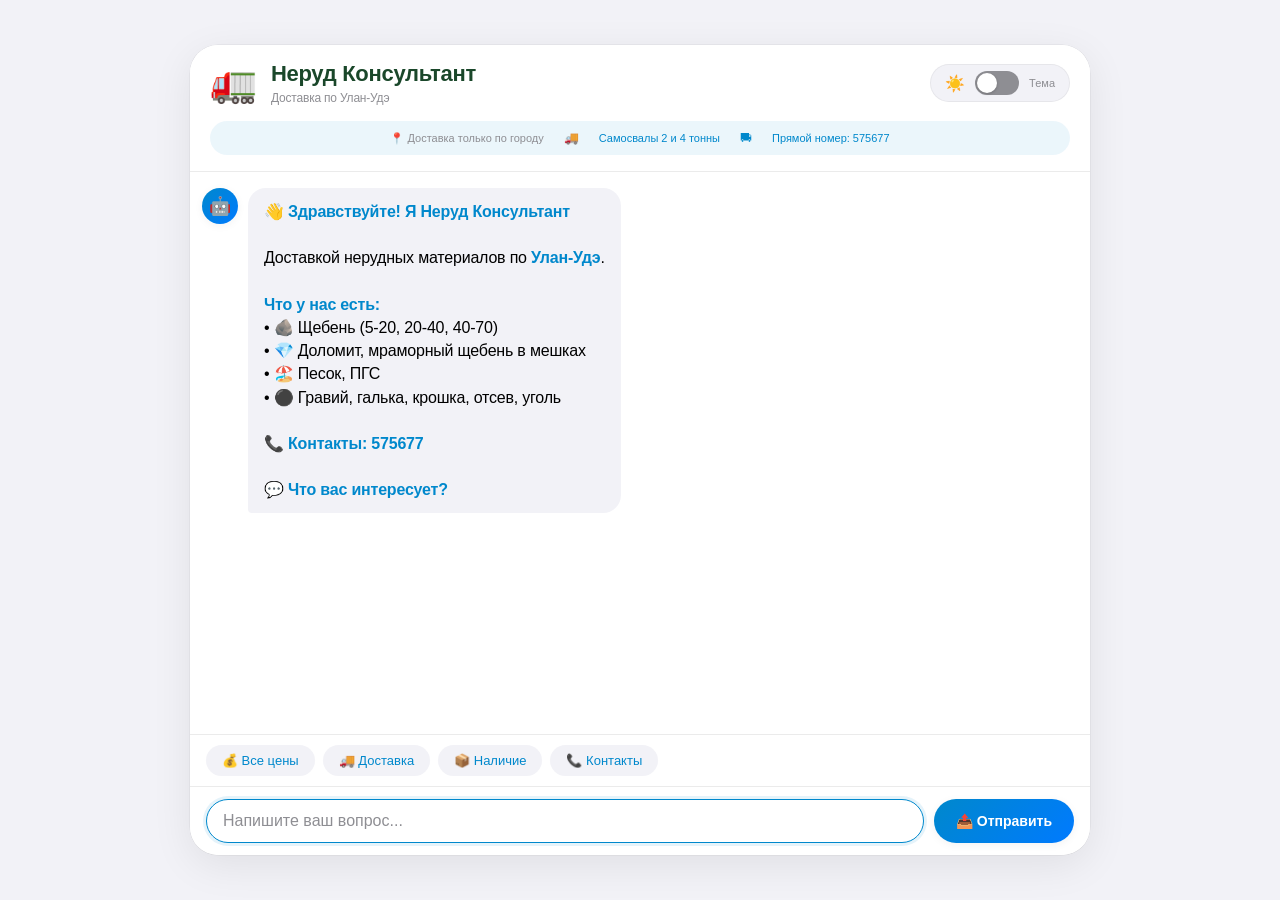
<file: frontend/index.html>
<!DOCTYPE html>
<html lang="ru">
<head>
    <meta charset="UTF-8">
    <meta name="viewport" content="width=device-width, initial-scale=1.0">
    <title>Неруд Консультант | Доставка по Улан-Удэ</title>
    <link rel="stylesheet" href="css/style.css">
</head>
<body>
    <div class="chat_container">
        <div class="chat_header">
            <div class="header_content">
                <div class="logo">
                    <span class="logo_icon">🚛</span>
                    <div class="logo_text">
                        <h1>Неруд Консультант</h1>
                        <p>Доставка по Улан-Удэ</p>
                    </div>
                </div>
                <div class="theme_switch" onclick="toggleTheme()">
                    <span class="theme_icon">☀️</span>
                    <div class="switch_track">
                        <div class="switch_thumb"></div>
                    </div>
                    <span class="theme_label">Тема</span>
                </div>
            </div>
            <div class="delivery_info">
                <span>📍 Доставка только по городу</span>
                <span class="delivery_icon">🚚</span>
                <span>Самосвалы 2 и 4 тонны</span>
                <span class="truck_icon">⛟</span>
                <span>Прямой номер: 575677</span>
            </div>
        </div>

        <div class="messages_area" id="messagesArea">
            <div class="message_bot">
                <div class="message_avatar">🤖</div>
                <div class="message_text">
                    👋 <strong>Здравствуйте! Я Неруд Консультант</strong><br><br>
                    Доставкой нерудных материалов по <strong>Улан-Удэ</strong>.<br><br>
                    
                    <strong>Что у нас есть:</strong><br>
                    • 🪨 Щебень (5-20, 20-40, 40-70)<br>
                    • 💎 Доломит, мраморный щебень в мешках<br>
                    • 🏖️ Песок, ПГС<br>
                    • ⚫ Гравий, галька, крошка, отсев, уголь<br><br>
                    
                    📞 <strong>Контакты:</strong> <a href="tel:+79991234567" class="phone_link">575677</a><br><br>
                    
                    💬 <strong>Что вас интересует?</strong>
                </div>
            </div>
        </div>

        <div class="suggestions">
            <button class="suggestion_btn" onclick="sendSuggestion('покажи все цены')">💰 Все цены</button>            <button class="suggestion_btn" onclick="sendSuggestion('доставка по улан удэ')">🚚 Доставка</button>
            <button class="suggestion_btn" onclick="sendSuggestion('какие материалы есть')">📦 Наличие</button>
            <button class="suggestion_btn" onclick="sendSuggestion('ваш телефон')">📞 Контакты</button>
        </div>

        <div class="input_area">
            <input type="text" id="userInput" placeholder="Напишите ваш вопрос..." autocomplete="off">
            <button onclick="sendMessage()">📤 Отправить</button>
        </div>
    </div>

    <script src="js/chat.js"></script>
</body>
</html>
</file>
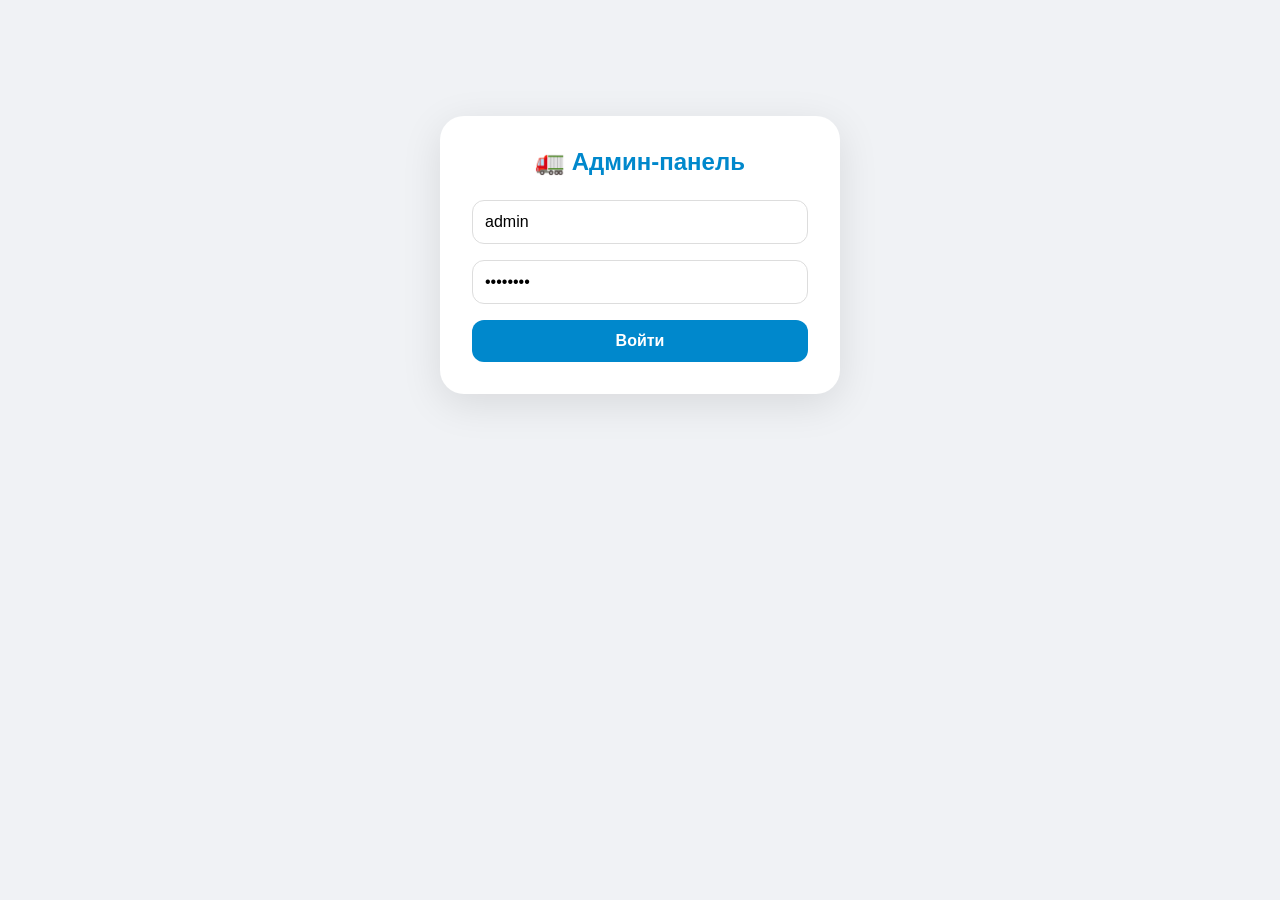
<file: frontend/admin.html>
<!DOCTYPE html>
<html lang="ru">
<head>
    <meta charset="UTF-8">
    <meta name="viewport" content="width=device-width, initial-scale=1.0, user-scalable=yes">
    <title>Админ-панель | Неруд Консультант</title>
    <link rel="stylesheet" href="css/admin.css">
</head>
<body>
    <div id="authForm" class="auth-form">
        <h2>🚛 Админ-панель</h2>
        <input type="text" id="username" placeholder="Логин" value="admin">
        <input type="password" id="password" placeholder="Пароль" value="admin123">
        <button onclick="login()">Войти</button>
    </div>

    <div id="adminPanel" style="display: none;">
        <div class="container">
            <div class="header">
                <h1>🚛 Неруд Консультант</h1>
                <p>Управление ценами и материалами</p>
            </div>
            
            <div id="status" class="status"></div>
            
            <div class="tabs">
                <button class="tab-btn active" onclick="showTab('materials')">
                    📦 Материалы
                </button>
                <button class="tab-btn" onclick="showTab('zones')">
                    🚚 Зоны доставки
                </button>
            </div>
            
            <div id="materialsTab" class="tab-content active">
                <div class="table-container">
                    <div id="materialsTable">
                        <div class="loading">Загрузка...</div>
                    </div>
                </div>
                
                <div class="add-form">
                    <h3>➕ Добавить материал</h3>
                    <div class="form-grid">
                        <input type="text" id="newKeyName" placeholder="Ключ (например: бутовый_камень)">
                        <input type="text" id="newName" placeholder="Название материала">
                        <input type="number" id="newPriceTon" placeholder="Цена за тонну (руб)" step="100">
                        <input type="number" id="newPriceBag" placeholder="Цена за мешок (руб)" step="10">
                        <input type="text" id="newUnit" placeholder="Ед. изм. (тонна/мешок)">
                        <input type="text" id="newDesc" placeholder="Описание">
                        <select id="newType">
                            <option value="ton">Сыпучий (тонны)</option>
                            <option value="bag">Мешковый</option>
                        </select>
                    </div>
                    <button class="btn btn-add" onclick="createMaterial()">➕ Создать материал</button>
                </div>
            </div>
            
            <div id="zonesTab" class="tab-content">
                <div class="table-container">
                    <div id="zonesTable">
                        <div class="loading">Загрузка...</div>
                    </div>
                </div>

                <div class="add-form">
                    <h3>➕ Добавить зону доставки</h3>
                    <div class="form-grid">
                        <input type="text" id="newZoneKey" placeholder="Ключ (например: новый_район)">
                        <input type="text" id="newZoneName" placeholder="Название зоны">
                        <input type="number" id="newZonePrice" placeholder="Цена доставки сыпучих (руб)" step="500">
                        <input type="number" id="newZoneBagPrice" placeholder="Цена доставки мешков (руб)" step="100">
                        <input type="text" id="newZoneNote" placeholder="Примечание">
                    </div>
                    <button class="btn btn-add" onclick="createZone()">➕ Создать зону</button>
                </div>

                <div class="free-delivery-section">
                    <h3>🎁 Бесплатная доставка доломита</h3>                    
                    <div class="table-container">
                        <h4 style="margin-bottom: 10px;">🗺️ Микрорайоны с бесплатной доставкой доломита</h4>
                        <div id="freeMicroTable">
                            <div class="loading">Загрузка...</div>
                        </div>
                    </div>
                    
                    <div class="free-delivery-form">
                        <div class="free-micro-input-group">
                            <label>Название микрорайона</label>
                            <input type="text" id="freeMicroName" placeholder="например: комушка" class="free-micro-input">
                        </div>
                        <div class="free-micro-input-group">
                            <label>Народное название (необязательно)</label>
                            <input type="text" id="freeMicroSlang" placeholder="например: комушка" class="free-micro-input">
                        </div>
                        <button class="btn btn-add" onclick="addFreeMicrodistrict()">➕ Добавить микрорайон</button>
                    </div>
                </div>
            </div>
        </div>
    </div>

    <script src="js/admin.js"></script>
</body>
</html>
</file>
<file: frontend/css/style.css>
:root {
    --primary-blue: #0088CC;
    --primary-blue-light: #54A9EB;
    --system-blue: #007AFF;
    --accent-brown: #A19679;
    
    --bg-body: #F2F2F7;
    --bg-container: #FFFFFF;
    --bg-message-bot: #F2F2F7;
    --bg-input: #F2F2F7;
    --bg-suggestion: #F2F2F7;
    --bg-header: rgba(255, 255, 255, 0.96);
    --bg-delivery: rgba(0, 136, 204, 0.08);
    
    --text-primary: #000000;
    --text-secondary: #8E8E93;
    --text-inverse: #FFFFFF;
    --text-logo: #1a472a;
    
    --border-light: rgba(0, 0, 0, 0.05);
    --border-medium: rgba(0, 0, 0, 0.08);
    
    --shadow-sm: 0 2px 8px rgba(0, 0, 0, 0.05);
    --shadow-md: 0 4px 12px rgba(0, 0, 0, 0.08);
    --shadow-lg: 0 10px 40px rgba(0, 0, 0, 0.08);
    
    --scrollbar-thumb: rgba(0, 0, 0, 0.2);
    --scrollbar-thumb-hover: rgba(0, 0, 0, 0.3);
}

[data-theme="dark"] {
    --primary-blue: #0088CC;
    --primary-blue-light: #54A9EB;
    --system-blue: #0A84FF;
    --accent-brown: #A19679;
    
    --bg-body: #000000;
    --bg-container: #1C1C1E;
    --bg-message-bot: #2C2C2E;
    --bg-input: #2C2C2E;
    --bg-suggestion: #2C2C2E;
    --bg-header: rgba(28, 28, 30, 0.96);
    --bg-delivery: rgba(0, 136, 204, 0.15);
    
    --text-primary: #FFFFFF;
    --text-secondary: #8E8E93;
    --text-inverse: #FFFFFF;
    --text-logo: #FFFFFF;
    
    --border-light: rgba(255, 255, 255, 0.05);
    --border-medium: rgba(255, 255, 255, 0.08);
    
    --shadow-sm: 0 2px 8px rgba(0, 0, 0, 0.2);
    --shadow-md: 0 4px 12px rgba(0, 0, 0, 0.3);
    --shadow-lg: 0 10px 40px rgba(0, 0, 0, 0.3);
    
    --scrollbar-thumb: rgba(255, 255, 255, 0.2);
    --scrollbar-thumb-hover: rgba(255, 255, 255, 0.3);
}

* {
    margin: 0;
    padding: 0;
    box-sizing: border-box;
}

body {
    font-family: -apple-system, BlinkMacSystemFont, 'SF Pro Text', 'SF Pro Display', 'Segoe UI', Roboto, Helvetica, Arial, sans-serif;
    background: var(--bg-body);
    min-height: 100vh;
    display: flex;
    justify-content: center;
    align-items: center;
    padding: 20px;
    transition: background 0.3s ease;
}

.chat_container {
    width: 100%;
    max-width: 900px;
    height: 90vh;
    background: var(--bg-container);
    border-radius: 28px;
    display: flex;
    flex-direction: column;
    overflow: hidden;
    box-shadow: var(--shadow-lg), 0 0 0 0.5px var(--border-medium);
    transition: background 0.3s ease, box-shadow 0.3s ease;
    animation: slideUp 0.4s cubic-bezier(0.2, 0.9, 0.4, 1.1);
}

@keyframes slideUp {
    from {
        opacity: 0;
        transform: translateY(30px) scale(0.98);
    }
    to {
        opacity: 1;
        transform: translateY(0) scale(1);
    }
}

.chat_header {
    background: var(--bg-header);
    backdrop-filter: blur(20px);
    -webkit-backdrop-filter: blur(20px);
    border-bottom: 0.5px solid var(--border-medium);
    padding: 16px 20px;
    position: sticky;
    top: 0;
    z-index: 10;
    transition: background 0.3s ease;
}

.header_content {
    display: flex;
    justify-content: space-between;
    align-items: center;
    margin-bottom: 16px;
    flex-wrap: wrap;
    gap: 15px;
}

.logo {
    display: flex;
    align-items: center;
    gap: 14px;
}

.logo_icon {
    font-size: 38px;
    animation: gentleBounce 2s ease-in-out infinite;
}

@keyframes gentleBounce {
    0%, 100% { transform: translateY(0); }
    50% { transform: translateY(-3px); }
}

.logo_text h1 {
    font-size: 22px;
    font-weight: 700;
    color: var(--text-logo);
    letter-spacing: -0.3px;
    margin-bottom: 4px;
}

.logo_text p {
    font-size: 12px;
    color: var(--text-secondary);
    font-weight: 500;
    letter-spacing: -0.2px;
}

.theme_switch {
    display: flex;
    align-items: center;
    gap: 10px;
    background: var(--bg-message-bot);
    padding: 6px 14px;
    border-radius: 40px;
    cursor: pointer;
    transition: all 0.2s ease;
    border: 0.5px solid var(--border-light);
    flex-shrink: 0;
}

.theme_switch:hover {
    transform: scale(1.02);
    opacity: 0.9;
}

.theme_icon {
    font-size: 16px;
}

.switch_track {
    width: 44px;
    height: 24px;
    background: var(--text-secondary);
    border-radius: 24px;
    position: relative;
    transition: background 0.3s ease;
}

.switch_thumb {
    width: 20px;
    height: 20px;
    background: white;
    border-radius: 50%;
    position: absolute;
    top: 2px;
    left: 2px;
    transition: transform 0.3s cubic-bezier(0.2, 0.9, 0.4, 1.1);
    box-shadow: 0 1px 3px rgba(0, 0, 0, 0.2);
}

[data-theme="dark"] .switch_track {
    background: var(--primary-blue);
}

[data-theme="dark"] .switch_thumb {
    transform: translateX(20px);
}

.theme_label {
    font-size: 11px;
    color: var(--text-secondary);
    font-weight: 500;
}

.delivery_info {
    display: flex;
    flex-wrap: wrap;
    justify-content: center;
    gap: 20px;
    font-size: 11px;
    padding: 10px 16px;
    background: var(--bg-delivery);
    border-radius: 30px;
    margin-top: 4px;
}

.delivery_info span {
    display: flex;
    align-items: center;
    gap: 6px;
    color: var(--primary-blue);
    font-weight: 500;
}

.delivery_info span:first-child {
    color: var(--text-secondary);
}

.delivery_icon, .truck_icon {
    font-size: 12px;
}

.messages_area {
    flex: 1;
    overflow-y: auto;
    padding: 16px 12px;
    background: var(--bg-container);
    display: flex;
    flex-direction: column;
    gap: 12px;
    transition: background 0.3s ease;
}

.messages_area::-webkit-scrollbar {
    width: 5px;
}

.messages_area::-webkit-scrollbar-track {
    background: transparent;
}

.messages_area::-webkit-scrollbar-thumb {
    background: var(--scrollbar-thumb);
    border-radius: 10px;
}

.messages_area::-webkit-scrollbar-thumb:hover {
    background: var(--scrollbar-thumb-hover);
}

.message_bot {
    display: flex;
    gap: 10px;
    animation: fadeIn 0.3s cubic-bezier(0.2, 0.9, 0.4, 1.1);
}

.message_user {
    display: flex;
    gap: 10px;
    flex-direction: row-reverse;
    animation: fadeIn 0.3s cubic-bezier(0.2, 0.9, 0.4, 1.1);
}

@keyframes fadeIn {
    from {
        opacity: 0;
        transform: translateY(8px);
    }
    to {
        opacity: 1;
        transform: translateY(0);
    }
}

.message_avatar {
    width: 36px;
    height: 36px;
    background: linear-gradient(135deg, var(--primary-blue) 0%, var(--system-blue) 100%);
    border-radius: 50%;
    display: flex;
    align-items: center;
    justify-content: center;
    font-size: 18px;
    flex-shrink: 0;
    box-shadow: var(--shadow-sm);
}

.message_user .message_avatar {
    background: linear-gradient(135deg, var(--primary-blue-light) 0%, var(--primary-blue) 100%);
}

.message_text {
    max-width: 75%;
    padding: 12px 16px;
    border-radius: 18px;
    font-size: 16px;
    line-height: 1.45;
    letter-spacing: -0.2px;
    transition: background 0.3s ease, color 0.3s ease;
    word-wrap: break-word;
    white-space: normal;
}

.message_bot .message_text {
    background: var(--bg-message-bot);
    color: var(--text-primary);
    border-bottom-left-radius: 4px;
}

.message_user .message_text {
    background: linear-gradient(135deg, var(--primary-blue) 0%, var(--system-blue) 100%);
    color: var(--text-inverse);
    border-bottom-right-radius: 4px;
}

.message_text strong {
    font-weight: 600;
    color: var(--primary-blue);
}

.phone_link {
    color: var(--primary-blue);
    text-decoration: none;
    font-weight: 600;
}

.phone_link:hover {
    text-decoration: underline;
}

.message_user .phone_link {
    color: #FFFFFF;
    text-decoration: underline;
}

.message_text .material-name {
    font-size: 17px;
    font-weight: 700;
    color: var(--text-primary);
    margin-bottom: 8px;
    display: block;
}

.message_text .price-amount {
    font-size: 22px;
    font-weight: 700;
    color: var(--system-blue);
    margin: 6px 0;
}

.message_text .total-cost {
    font-size: 20px;
    font-weight: 700;
    color: var(--system-blue);
    margin: 8px 0 6px 0;
}

.message_text .delivery-cost {
    display: inline-block;
    background: rgba(0, 136, 204, 0.1);
    padding: 4px 12px;
    border-radius: 18px;
    font-size: 13px;
    font-weight: 500;
    color: var(--primary-blue);
}

.message_text .section-title {
    font-weight: 600;
    color: var(--text-secondary);
    margin: 10px 0 6px 0;
    font-size: 13px;
    display: inline-block;
}

.message_text .separator-line {
    margin: 12px 0;
    border: none;
    height: 1px;
    background: var(--border-light);
}

.message_text .district-item {
    padding: 4px 0;
    color: var(--text-primary);
    font-size: 14px;
    line-height: 1.4;
}

.message_text .district-name {
    font-weight: 500;
    color: var(--text-primary);
}

.message_text .example-query {
    background: var(--bg-input);
    padding: 8px 12px;
    border-radius: 14px;
    font-size: 13px;
    color: var(--primary-blue);
    margin: 8px 0;
    display: inline-block;
}

.message_text .price-list {
    background: transparent;
    padding: 0;
    margin: 0;
}

.message_text .price-row {
    display: flex;
    justify-content: space-between;
    align-items: center;
    padding: 6px 0;
    gap: 12px;
    border-bottom: 0.5px solid var(--border-light);
}

.message_text .price-row:last-child {
    border-bottom: none;
}

.message_text .price-name {
    text-align: left;
    color: var(--text-primary);
    font-size: 15px;
}

.message_text .price-value {
    text-align: right;
    font-weight: 600;
    color: var(--system-blue);
    white-space: nowrap;
    font-size: 15px;
    background: rgba(0, 136, 204, 0.1);
    padding: 3px 10px;
    border-radius: 18px;
}

.suggestions {
    padding: 10px 16px;
    background: var(--bg-header);
    backdrop-filter: blur(20px);
    -webkit-backdrop-filter: blur(20px);
    border-top: 0.5px solid var(--border-medium);
    display: flex;
    gap: 8px;
    flex-wrap: wrap;
    transition: background 0.3s ease;
}

.suggestion_btn {
    display: flex;
    align-items: center;
    gap: 6px;
    padding: 8px 16px;
    background: var(--bg-suggestion);
    border: none;
    border-radius: 30px;
    cursor: pointer;
    font-size: 13px;
    font-weight: 500;
    color: var(--primary-blue);
    transition: all 0.2s cubic-bezier(0.2, 0.9, 0.4, 1.1);
}

.suggestion_btn:hover {
    opacity: 0.8;
    transform: scale(1.02);
}

.suggestion_btn:active {
    transform: scale(0.98);
}

.input_area {
    padding: 12px 16px;
    background: var(--bg-header);
    backdrop-filter: blur(20px);
    -webkit-backdrop-filter: blur(20px);
    border-top: 0.5px solid var(--border-medium);
    display: flex;
    gap: 10px;
    transition: background 0.3s ease;
}

.input_area input {
    flex: 1;
    padding: 12px 16px;
    background: var(--bg-input);
    border: 0.5px solid var(--border-light);
    border-radius: 30px;
    outline: none;
    font-size: 16px;
    font-family: inherit;
    transition: all 0.2s ease;
    color: var(--text-primary);
}

.input_area input:focus {
    background: var(--bg-container);
    border-color: var(--primary-blue);
    box-shadow: 0 0 0 3px rgba(0, 136, 204, 0.1);
}

.input_area input::placeholder {
    color: var(--text-secondary);
    font-weight: 400;
}

.input_area button {
    display: flex;
    align-items: center;
    gap: 6px;
    padding: 12px 22px;
    background: linear-gradient(135deg, var(--primary-blue) 0%, var(--system-blue) 100%);
    color: white;
    border: none;
    border-radius: 30px;
    cursor: pointer;
    font-weight: 600;
    font-size: 14px;
    transition: all 0.2s cubic-bezier(0.2, 0.9, 0.4, 1.1);
    box-shadow: var(--shadow-sm);
}

.input_area button:hover {
    transform: scale(1.02);
    box-shadow: var(--shadow-md);
}

.input_area button:active {
    transform: scale(0.98);
}

.typing_indicator {
    display: flex;
    align-items: center;
    gap: 4px;
    padding: 10px 14px;
    background: var(--bg-message-bot);
    border-radius: 18px;
    border-bottom-left-radius: 4px;
    width: fit-content;
    transition: background 0.3s ease;
}

.typing_dot {
    width: 7px;
    height: 7px;
    border-radius: 50%;
    background: var(--text-secondary);
    animation: typing 1.4s infinite ease-in-out;
}

.typing_dot:nth-child(1) { animation-delay: 0s; }
.typing_dot:nth-child(2) { animation-delay: 0.2s; }
.typing_dot:nth-child(3) { animation-delay: 0.4s; }

@keyframes typing {
    0%, 60%, 100% {
        transform: translateY(0);
        opacity: 0.4;
    }
    30% {
        transform: translateY(-6px);
        opacity: 1;
    }
}

.intent_badge {
    display: inline-block;
    padding: 3px 8px;
    background: rgba(0, 0, 0, 0.05);
    color: var(--text-secondary);
    border-radius: 12px;
    font-size: 9px;
    margin-top: 6px;
    font-family: monospace;
    font-weight: 500;
}

[data-theme="dark"] .intent_badge {
    background: rgba(255, 255, 255, 0.1);
}

.message_user .intent_badge {
    background: rgba(255, 255, 255, 0.2);
    color: rgba(255, 255, 255, 0.8);
}

.status_dot {
    width: 8px;
    height: 8px;
    border-radius: 50%;
    background: #34C759;
    display: inline-block;
    animation: pulse 2s infinite;
}

@keyframes pulse {
    0%, 100% { opacity: 1; }
    50% { opacity: 0.5; }
}

.status_dot.offline {
    background: var(--text-secondary);
    animation: none;
}

.status_text {
    font-size: 12px;
    color: var(--text-secondary);
}

@media (max-width: 600px) {
    body {
        padding: 0;
        background: var(--bg-container);
    }

    .chat_container {
        height: 100vh;
        max-width: 100%;
        border-radius: 0;
        box-shadow: none;
    }

    .chat_header {
        padding: 14px 16px;
        padding-top: 50px;
    }

    .header_content {
        display: flex;
        flex-direction: row;
        justify-content: space-between;
        align-items: center;
        flex-wrap: nowrap;
        gap: 10px;
    }

    .logo {
        flex: 1;
        min-width: 0;
    }

    .logo_icon {
        font-size: 28px;
    }

    .logo_text h1 {
        font-size: 16px;
        white-space: nowrap;
        overflow: hidden;
        text-overflow: ellipsis;
    }

    .logo_text p {
        font-size: 9px;
        white-space: nowrap;
        overflow: hidden;
        text-overflow: ellipsis;
    }

    .theme_switch {
        padding: 5px 10px;
        gap: 6px;
        flex-shrink: 0;
        margin-top: 0;
        align-self: center;
    }

    .theme_icon {
        font-size: 14px;
    }

    .switch_track {
        width: 36px;
        height: 20px;
    }

    .switch_thumb {
        width: 16px;
        height: 16px;
        top: 2px;
        left: 2px;
    }

    [data-theme="dark"] .switch_thumb {
        transform: translateX(16px);
    }

    .theme_label {
        font-size: 10px;
    }

    .delivery_info {
        justify-content: center;
        gap: 10px;
        font-size: 9px;
        padding: 8px 12px;
        flex-wrap: wrap;
    }

    .delivery_info span {
        gap: 4px;
    }

    .message_text {
        max-width: 85%;
        padding: 10px 12px;
        font-size: 15px;
    }
    
    .message_text .material-name {
        font-size: 16px;
    }
    
    .message_text .price-amount {
        font-size: 19px;
    }
    
    .message_text .total-cost {
        font-size: 17px;
    }
    
    .message_text .price-row {
        gap: 8px;
    }
    
    .message_text .price-name {
        font-size: 14px;
    }
    
    .message_text .price-value {
        font-size: 14px;
        padding: 2px 8px;
    }
    
    .message_text .district-item {
        font-size: 13px;
    }

    .suggestion_btn {
        padding: 7px 14px;
        font-size: 12px;
    }

    .input_area button {
        padding: 10px 18px;
    }
    
    .input_area input {
        font-size: 15px;
    }
}

@media (max-width: 380px) {
    .logo_text h1 {
        font-size: 14px;
    }

    .logo_text p {
        font-size: 8px;
    }

    .logo_icon {
        font-size: 24px;
    }

    .theme_label {
        display: none;
    }

    .theme_switch {
        padding: 5px 8px;
    }
    
    .message_text {
        font-size: 14px;
    }
    
    .message_text .price-amount {
        font-size: 17px;
    }
}

@media (min-width: 601px) and (max-width: 1024px) {
    .chat_container {
        max-width: 750px;
    }

    .delivery_info {
        gap: 16px;
    }
}

[data-theme="dark"] .message_text .price-value {
    background: rgba(0, 136, 204, 0.2);
}

[data-theme="dark"] .message_text .price-row {
    border-bottom-color: var(--border-medium);
}

[data-theme="dark"] .example-query {
    background: var(--bg-input);
}
</file>
<file: frontend/css/admin.css>
* {
    margin: 0;
    padding: 0;
    box-sizing: border-box;
}

body {
    font-family: -apple-system, BlinkMacSystemFont, 'Segoe UI', Roboto, sans-serif;
    background: #f0f2f5;
    padding: 16px;
}

.btn {
    padding: 8px 16px;
    border: none;
    border-radius: 8px;
    cursor: pointer;
    font-size: 13px;
    font-weight: 500;
    transition: all 0.3s;
    display: inline-flex;
    align-items: center;
    justify-content: center;
    gap: 6px;
}

.btn-sm {
    padding: 6px 12px;
    font-size: 12px;
}

.btn-edit,
.btn-delete {
    min-width: 110px;
    height: 32px;
}

.btn-edit {
    background: #0088CC;
    color: white;
}

.btn-edit:hover {
    background: #54A9EB;
    transform: translateY(-1px);
}

.btn-delete {
    background: #e74c3c;
    color: white;
}

.btn-delete:hover {
    background: #c0392b;
    transform: translateY(-1px);
}

.btn-add {
    background: #34C759;
    color: white;
}

.btn-add:hover {
    background: #28a745;
    transform: translateY(-1px);
}

.badge {
    display: inline-flex;
    align-items: center;
    gap: 6px;
    padding: 4px 10px;
    border-radius: 20px;
    font-size: 12px;
    font-weight: 600;
}

.badge-ton {
    background: #e3f2fd;
    color: #0088CC;
}

.badge-bag {
    background: #fce4ec;
    color: #c2185b;
}

.tab-content {
    display: none;
}

.tab-content.active {
    display: block;
}

.tab-content .loading {
    text-align: center;
    padding: 40px;
    color: #666;
}

.price-input {
    width: 100%;
    min-width: 80px;
    padding: 8px;
    border: 1px solid #ddd;
    border-radius: 8px;
    font-size: 14px;
}

.action-buttons {
    display: flex;
    gap: 8px;
    flex-wrap: nowrap;
}

td.action-buttons {
    min-width: 240px;
}

.table-container {
    background: white;
    border-radius: 16px;
    overflow-x: auto;
    box-shadow: 0 2px 8px rgba(0,0,0,0.1);
}

table {
    width: 100%;
    border-collapse: collapse;
    min-width: 600px;
}

.container {
    max-width: 1400px;
    margin: 0 auto;
}

.header {
    background: linear-gradient(135deg, #0088CC 0%, #007AFF 100%);
    color: white;
    padding: 20px;
    border-radius: 16px;
    margin-bottom: 24px;
}

.header h1 {
    font-size: 24px;
    margin-bottom: 8px;
}

.header p {
    font-size: 14px;
    opacity: 0.8;
}

.tabs {
    display: flex;
    gap: 12px;
    margin-bottom: 24px;
    flex-wrap: wrap;
}

.tab-btn {
    padding: 12px 24px;
    background: white;
    border: 1px solid #ddd;
    border-radius: 12px;
    cursor: pointer;
    font-size: 14px;
    font-weight: 500;
    transition: all 0.3s;
    display: flex;
    align-items: center;
    gap: 8px;
    color: #333;
}

.tab-btn:hover {
    background: #e8f5e9;
    border-color: #0088CC;
}

.tab-btn.active {
    background: #0088CC;
    color: white;
    border-color: #0088CC;
}

.status {
    padding: 12px 16px;
    border-radius: 12px;
    margin-bottom: 20px;
    display: none;
    animation: fadeIn 0.3s;
}

.status.success {
    background: #d4edda;
    color: #155724;
    display: block;
    border-left: 4px solid #28a745;
}

.status.error {
    background: #f8d7da;
    color: #721c24;
    display: block;
    border-left: 4px solid #dc3545;
}

@keyframes fadeIn {
    from { opacity: 0; transform: translateY(-10px); }
    to { opacity: 1; transform: translateY(0); }
}

th {
    background: #f8f9fa;
    padding: 14px 12px;
    text-align: left;
    font-weight: 600;
    color: #333;
    border-bottom: 2px solid #dee2e6;
}

td {
    padding: 12px;
    border-bottom: 1px solid #eee;
    vertical-align: middle;
    color: #000000;
}

tr:hover {
    background: #f8f9fa;
}

td input {
    width: 100%;
    min-width: 80px;
    padding: 8px;
    border: 1px solid #ddd;
    border-radius: 8px;
    font-size: 14px;
    transition: all 0.3s;
    color: #000000;
}

td input:focus {
    outline: none;
    border-color: #0088CC;
    box-shadow: 0 0 0 2px rgba(0,136,204,0.1);
}

.add-form {
    margin-top: 24px;
    background: white;
    border-radius: 16px;
    padding: 20px;
    box-shadow: 0 2px 8px rgba(0,0,0,0.1);
}

.add-form h3 {
    color: #0088CC;
    margin-bottom: 16px;
    font-size: 18px;
    display: flex;
    align-items: center;
    gap: 8px;
}

.form-grid {
    display: grid;
    grid-template-columns: repeat(auto-fit, minmax(200px, 1fr));
    gap: 12px;
    margin-bottom: 16px;
}

.form-grid input, .form-grid select {
    width: 100%;
    padding: 10px 12px;
    border: 1px solid #ddd;
    border-radius: 8px;
    font-size: 14px;
    color: #000000;
}

.form-grid input:focus, .form-grid select:focus {
    outline: none;
    border-color: #0088CC;
}

.loading {
    text-align: center;
    padding: 40px;
    color: #666;
}

.auth-form {
    max-width: 400px;
    margin: 100px auto;
    background: white;
    padding: 32px;
    border-radius: 24px;
    box-shadow: 0 10px 40px rgba(0,0,0,0.1);
}

.auth-form h2 {
    color: #0088CC;
    margin-bottom: 24px;
    text-align: center;
}

.auth-form input {
    width: 100%;
    padding: 12px;
    margin-bottom: 16px;
    border: 1px solid #ddd;
    border-radius: 12px;
    font-size: 16px;
}

.auth-form input:focus {
    outline: none;
    border-color: #0088CC;
}

.auth-form button {
    width: 100%;
    padding: 12px;
    background: #0088CC;
    color: white;
    border: none;
    border-radius: 12px;
    font-size: 16px;
    font-weight: 600;
    cursor: pointer;
}

.auth-form button:hover {
    background: #54A9EB;
}

@media (max-width: 768px) {
    body {
        padding: 12px;
    }

    .header h1 {
        font-size: 20px;
    }

    .tab-btn {
        padding: 8px 16px;
        font-size: 13px;
    }

    th, td {
        padding: 10px 8px;
        font-size: 13px;
    }

    td input {
        min-width: 60px;
        padding: 6px;
    }

    .btn-sm {
        padding: 4px 8px;
        font-size: 11px;
    }

    .form-grid {
        grid-template-columns: 1fr;
    }

    .action-buttons {
        flex-direction: column;
        gap: 6px;
    }

    .action-buttons button {
        width: 100%;
        min-width: unset;
    }
}

@media (min-width: 769px) and (max-width: 1024px) {
    .form-grid {
        grid-template-columns: repeat(2, 1fr);
    }
}

.microdistricts-cell {
    min-width: 250px;
}

.microdistricts-list {
    max-height: 150px;
    overflow-y: auto;
    border: 1px solid #eee;
    border-radius: 8px;
    padding: 8px;
}

.microdistrict-item {
    display: flex;
    justify-content: space-between;
    align-items: center;
    padding: 6px 8px;
    border-bottom: 1px solid #f0f0f0;
    font-size: 13px;
    color: #000000;
}

.microdistrict-item:last-child {
    border-bottom: none;
}

.btn-micro-delete {
    background: none;
    border: none;
    cursor: pointer;
    font-size: 14px;
    padding: 2px 6px;
    border-radius: 4px;
    transition: all 0.2s;
}

.btn-micro-delete:hover {
    background: #fee;
    transform: scale(1.1);
}

.add-micro-form {
    display: flex;
    gap: 8px;
    flex-wrap: wrap;
    margin-top: 10px;
}

.micro-input {
    flex: 1;
    min-width: 100px;
    padding: 6px 10px;
    border: 1px solid #ddd;
    border-radius: 6px;
    font-size: 13px;
    color: #000000;
}

.empty-micro {
    color: #999;
    font-style: italic;
    font-size: 12px;
}

.loading-micro {
    color: #999;
    font-style: italic;
    font-size: 12px;
    padding: 8px;
    display: block;
    text-align: center;
}

.delivery-types {
    display: grid;
    grid-template-columns: 1fr 1fr;
    gap: 20px;
    margin-bottom: 24px;
}

.delivery-type-card {
    background: white;
    border-radius: 16px;
    padding: 16px 20px;
    display: flex;
    align-items: center;
    gap: 16px;
    box-shadow: 0 2px 8px rgba(0,0,0,0.1);
}

.delivery-type-icon {
    font-size: 40px;
}

.delivery-type-info h3 {
    color: #0088CC;
    margin-bottom: 4px;
    font-size: 16px;
}

.delivery-type-info p {
    color: #666;
    font-size: 12px;
    margin-bottom: 8px;
}

.bag-delivery-setting {
    display: flex;
    align-items: center;
    gap: 10px;
    flex-wrap: wrap;
    margin-top: 8px;
}

.bag-delivery-setting label {
    font-weight: 500;
    color: #333;
    font-size: 13px;
}

.bag-delivery-setting input {
    width: 120px;
    padding: 6px 10px;
    border: 1px solid #ddd;
    border-radius: 8px;
    font-size: 14px;
}

.bag-delivery-note {
    font-size: 11px;
    color: #34C759;
    background: #e8f5e9;
    padding: 3px 8px;
    border-radius: 12px;
}

td input[type="checkbox"] {
    width: 20px;
    height: 20px;
    cursor: pointer;
    margin: 0 auto;
    display: block;
}

.free-delivery-section {
    margin-top: 30px;
    padding-top: 20px;
    border-top: 2px solid #e0e0e0;
}

.free-delivery-section h3 {
    color: #0088CC;
    margin-bottom: 8px;
    font-size: 18px;
}

.free-delivery-section h4 {
    color: #333;
    margin-bottom: 10px;
    font-size: 16px;
}

.free-delivery-form {
    margin-top: 20px;
    padding: 20px;
    background: #f8f9fa;
    border-radius: 12px;
    display: flex;
    flex-wrap: wrap;
    gap: 16px;
    align-items: flex-end;
}

.free-micro-input-group {
    flex: 1;
    min-width: 200px;
}

.free-micro-input-group label {
    display: block;
    font-size: 12px;
    font-weight: 500;
    color: #333;
    margin-bottom: 6px;
}

.free-micro-input {
    width: 100%;
    padding: 10px 12px;
    border: 1px solid #ddd;
    border-radius: 8px;
    font-size: 14px;
    transition: all 0.3s;
    color: #000000;
}

.free-micro-input:focus {
    outline: none;
    border-color: #0088CC;
    box-shadow: 0 0 0 2px rgba(0,136,204,0.1);
}

.free-micro-table {
    width: 100%;
    border-collapse: collapse;
}

.free-micro-table th {
    background: #f8f9fa;
    padding: 12px;
    text-align: left;
    font-weight: 600;
    color: #333;
    border-bottom: 2px solid #dee2e6;
}

.free-micro-table td {
    padding: 10px 12px;
    border-bottom: 1px solid #eee;
    color: #000000;
}

.free-micro-table tr:hover {
    background: #f8f9fa;
}

@media (max-width: 600px) {
    .free-delivery-form {
        flex-direction: column;
        align-items: stretch;
    }
    
    .free-micro-input-group {
        width: 100%;
    }
}

@media (max-width: 768px) {
    .delivery-types {
        grid-template-columns: 1fr;
    }
    
    .bag-delivery-setting {
        flex-direction: column;
        align-items: flex-start;
    }
}

@media (max-width: 768px) {
    .microdistricts-cell {
        min-width: 200px;
    }

    .add-micro-form {
        flex-direction: column;
    }

    .micro-input {
        width: 100%;
    }
}
</file>
